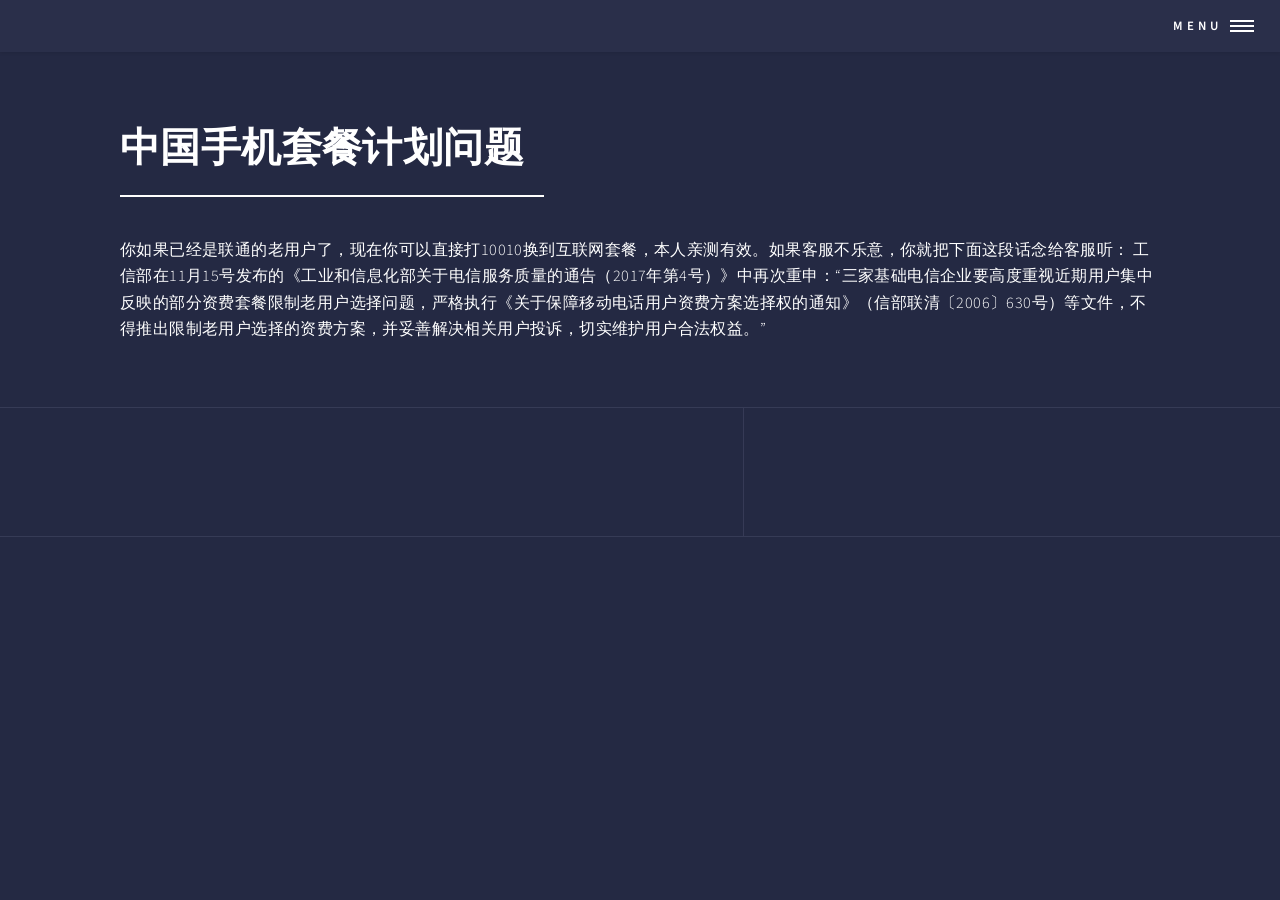
<file: mobilecarrier.html>
<!DOCTYPE HTML>
<!--
	Forty by HTML5 UP
	html5up.net | @ajlkn
	Free for personal and commercial use under the CCA 3.0 license (html5up.net/license)
-->
<html>
	<head>
		<title>中国手机套餐计划问题</title>
		<meta charset="utf-8" />
		<meta name="viewport" content="width=device-width, initial-scale=1, user-scalable=no" />
		<!--[if lte IE 8]><script src="assets/js/ie/html5shiv.js"></script><![endif]-->
		<link rel="stylesheet" href="assets/css/main.css" />
		<!--[if lte IE 9]><link rel="stylesheet" href="assets/css/ie9.css" /><![endif]-->
		<!--[if lte IE 8]><link rel="stylesheet" href="assets/css/ie8.css" /><![endif]-->
	</head>
	<body>

		<!-- Wrapper -->
			<div id="wrapper">

				<!-- Header -->
					<header id="header">
						<a href="index.html" class="logo"></a>
						<nav>
							<a href="#menu">Menu</a>
						</nav>
					</header>

				<!-- Menu -->
					<nav id="menu">
						<ul class="links">
							<li><a href="index.html">Home</a></li>
					</nav>

				<!-- Main -->
					<div id="main" class="alt">

						<!-- One -->
							<section id="one">
								<div class="inner">
									<header class="major">
										<h1>中国手机套餐计划问题</h1>
									</header>
									<span class="image main"></span>
									<p>你如果已经是联通的老用户了，现在你可以直接打10010换到互联网套餐，本人亲测有效。如果客服不乐意，你就把下面这段话念给客服听： 工信部在11月15号发布的《工业和信息化部关于电信服务质量的通告（2017年第4号）》中再次重申：“三家基础电信企业要高度重视近期用户集中反映的部分资费套餐限制老用户选择问题，严格执行《关于保障移动电话用户资费方案选择权的通知》（信部联清〔2006〕630号）等文件，不得推出限制老用户选择的资费方案，并妥善解决相关用户投诉，切实维护用户合法权益。”</p>
									
								</div>
							</section>

					</div>

				<!-- Contact -->
					<section id="contact">
						<div class="inner">			
								<section>
									<div class="contact-method">
										
									</div>
								</section>
							</section>
						</div>
					</section>

				<!-- Footer -->
					<footer id="footer">
						<div class="inner">
						</div>
					</footer>

			</div>

		<!-- Scripts -->
			<script src="assets/js/jquery.min.js"></script>
			<script src="assets/js/jquery.scrolly.min.js"></script>
			<script src="assets/js/jquery.scrollex.min.js"></script>
			<script src="assets/js/skel.min.js"></script>
			<script src="assets/js/util.js"></script>
			<!--[if lte IE 8]><script src="assets/js/ie/respond.min.js"></script><![endif]-->
			<script src="assets/js/main.js"></script>

	</body>
</html>
</file>
<file: assets/css/ie9.css>
/*
	Forty by HTML5 UP
	html5up.net | @ajlkn
	Free for personal and commercial use under the CCA 3.0 license (html5up.net/license)
*/

/* Spotlights */

	.spotlights > section:after {
		content: '';
		display: block;
		clear: both;
	}

	.spotlights > section > .image {
		float: left;
	}

	.spotlights > section > .content {
		float: left;
	}

/* Tiles */

	.tiles:after {
		content: '';
		display: block;
		clear: both;
	}

	.tiles article {
		padding: 8em 4em 6em 4em ;
		float: left;
		height: auto;
		max-height: none;
		min-height: 0;
	}

/* Header */

	#header .logo {
		position: absolute;
		top: 0;
		left: 0;
	}

	#header nav {
		position: absolute;
		top: 0;
		right: 0;
	}

/* Banner */

	#banner {
		padding: 7em 0 4em 0 ;
		background-attachment: scroll;
		height: auto;
		max-height: none;
		min-height: 0;
	}

		#banner > .inner .content {
			display: block;
		}

			#banner > .inner .content > * {
				margin-left: 0;
				margin: 0 0 2em 0;
			}

		#banner.major {
			height: auto;
			max-height: none;
			min-height: 0;
		}

/* Contact */

	#contact:after {
		content: '';
		display: block;
		clear: both;
	}

	#contact > .inner > * {
		float: left;
	}

/* Menu */

	#menu .inner {
		margin: 0 auto;
	}
</file>
<file: assets/css/ie8.css>
/*
	Forty by HTML5 UP
	html5up.net | @ajlkn
	Free for personal and commercial use under the CCA 3.0 license (html5up.net/license)
*/

/* Button */

	.button {
		border: solid 2px !important;
	}

		.button.next {
			padding-right: 1.75em;
		}

			.button.next:before, .button.next:after {
				display: none;
			}

/* Tiles */

	.tiles article {
		width: 50%;
		-ms-behavior: url("assets/js/ie/backgroundsize.min.htc");
		background-size: cover;
	}

/* Banner */

	#banner {
		-ms-behavior: url("assets/js/ie/backgroundsize.min.htc");
	}

		#banner:after {
			display: none;
		}

/* Menu */

	#menu {
		background: #242943;
	}
</file>
<file: assets/css/main.css>
@import url(font-awesome.min.css);
@import url("https://fonts.googleapis.com/css?family=Source+Sans+Pro:300,300italic,600,600italic");

/*
	Forty by HTML5 UP
	html5up.net | @ajlkn
	Free for personal and commercial use under the CCA 3.0 license (html5up.net/license)
*/

/* Reset */

	html, body, div, span, applet, object, iframe, h1, h2, h3, h4, h5, h6, p, blockquote, pre, a, abbr, acronym, address, big, cite, code, del, dfn, em, img, ins, kbd, q, s, samp, small, strike, strong, sub, sup, tt, var, b, u, i, center, dl, dt, dd, ol, ul, li, fieldset, form, label, legend, table, caption, tbody, tfoot, thead, tr, th, td, article, aside, canvas, details, embed, figure, figcaption, footer, header, hgroup, menu, nav, output, ruby, section, summary, time, mark, audio, video {
		margin: 0;
		padding: 0;
		border: 0;
		font-size: 100%;
		font: inherit;
		vertical-align: baseline;
	}

	article, aside, details, figcaption, figure, footer, header, hgroup, menu, nav, section {
		display: block;
	}

	body {
		line-height: 1;
	}

	ol, ul {
		list-style: none;
	}

	blockquote, q {
		quotes: none;
	}

	blockquote:before, blockquote:after, q:before, q:after {
		content: '';
		content: none;
	}

	table {
		border-collapse: collapse;
		border-spacing: 0;
	}

	body {
		-webkit-text-size-adjust: none;
	}

/* Box Model */

	*, *:before, *:after {
		-moz-box-sizing: border-box;
		-webkit-box-sizing: border-box;
		box-sizing: border-box;
	}

/* Grid */

	.row {
		border-bottom: solid 1px transparent;
		-moz-box-sizing: border-box;
		-webkit-box-sizing: border-box;
		box-sizing: border-box;
	}

	.row > * {
		float: left;
		-moz-box-sizing: border-box;
		-webkit-box-sizing: border-box;
		box-sizing: border-box;
	}

	.row:after, .row:before {
		content: '';
		display: block;
		clear: both;
		height: 0;
	}

	.row.uniform > * > :first-child {
		margin-top: 0;
	}

	.row.uniform > * > :last-child {
		margin-bottom: 0;
	}

	.row.\30 \25 > * {
		padding: 0 0 0 0em;
	}

	.row.\30 \25 {
		margin: 0 0 -1px 0em;
	}

	.row.uniform.\30 \25 > * {
		padding: 0em 0 0 0em;
	}

	.row.uniform.\30 \25 {
		margin: 0em 0 -1px 0em;
	}

	.row > * {
		padding: 0 0 0 2em;
	}

	.row {
		margin: 0 0 -1px -2em;
	}

	.row.uniform > * {
		padding: 2em 0 0 2em;
	}

	.row.uniform {
		margin: -2em 0 -1px -2em;
	}

	.row.\32 00\25 > * {
		padding: 0 0 0 4em;
	}

	.row.\32 00\25 {
		margin: 0 0 -1px -4em;
	}

	.row.uniform.\32 00\25 > * {
		padding: 4em 0 0 4em;
	}

	.row.uniform.\32 00\25 {
		margin: -4em 0 -1px -4em;
	}

	.row.\31 50\25 > * {
		padding: 0 0 0 3em;
	}

	.row.\31 50\25 {
		margin: 0 0 -1px -3em;
	}

	.row.uniform.\31 50\25 > * {
		padding: 3em 0 0 3em;
	}

	.row.uniform.\31 50\25 {
		margin: -3em 0 -1px -3em;
	}

	.row.\35 0\25 > * {
		padding: 0 0 0 1em;
	}

	.row.\35 0\25 {
		margin: 0 0 -1px -1em;
	}

	.row.uniform.\35 0\25 > * {
		padding: 1em 0 0 1em;
	}

	.row.uniform.\35 0\25 {
		margin: -1em 0 -1px -1em;
	}

	.row.\32 5\25 > * {
		padding: 0 0 0 0.5em;
	}

	.row.\32 5\25 {
		margin: 0 0 -1px -0.5em;
	}

	.row.uniform.\32 5\25 > * {
		padding: 0.5em 0 0 0.5em;
	}

	.row.uniform.\32 5\25 {
		margin: -0.5em 0 -1px -0.5em;
	}

	.\31 2u, .\31 2u\24 {
		width: 100%;
		clear: none;
		margin-left: 0;
	}

	.\31 1u, .\31 1u\24 {
		width: 91.6666666667%;
		clear: none;
		margin-left: 0;
	}

	.\31 0u, .\31 0u\24 {
		width: 83.3333333333%;
		clear: none;
		margin-left: 0;
	}

	.\39 u, .\39 u\24 {
		width: 75%;
		clear: none;
		margin-left: 0;
	}

	.\38 u, .\38 u\24 {
		width: 66.6666666667%;
		clear: none;
		margin-left: 0;
	}

	.\37 u, .\37 u\24 {
		width: 58.3333333333%;
		clear: none;
		margin-left: 0;
	}

	.\36 u, .\36 u\24 {
		width: 50%;
		clear: none;
		margin-left: 0;
	}

	.\35 u, .\35 u\24 {
		width: 41.6666666667%;
		clear: none;
		margin-left: 0;
	}

	.\34 u, .\34 u\24 {
		width: 33.3333333333%;
		clear: none;
		margin-left: 0;
	}

	.\33 u, .\33 u\24 {
		width: 25%;
		clear: none;
		margin-left: 0;
	}

	.\32 u, .\32 u\24 {
		width: 16.6666666667%;
		clear: none;
		margin-left: 0;
	}

	.\31 u, .\31 u\24 {
		width: 8.3333333333%;
		clear: none;
		margin-left: 0;
	}

	.\31 2u\24 + *,
	.\31 1u\24 + *,
	.\31 0u\24 + *,
	.\39 u\24 + *,
	.\38 u\24 + *,
	.\37 u\24 + *,
	.\36 u\24 + *,
	.\35 u\24 + *,
	.\34 u\24 + *,
	.\33 u\24 + *,
	.\32 u\24 + *,
	.\31 u\24 + * {
		clear: left;
	}

	.\-11u {
		margin-left: 91.66667%;
	}

	.\-10u {
		margin-left: 83.33333%;
	}

	.\-9u {
		margin-left: 75%;
	}

	.\-8u {
		margin-left: 66.66667%;
	}

	.\-7u {
		margin-left: 58.33333%;
	}

	.\-6u {
		margin-left: 50%;
	}

	.\-5u {
		margin-left: 41.66667%;
	}

	.\-4u {
		margin-left: 33.33333%;
	}

	.\-3u {
		margin-left: 25%;
	}

	.\-2u {
		margin-left: 16.66667%;
	}

	.\-1u {
		margin-left: 8.33333%;
	}

	@media screen and (max-width: 1680px) {

		.row > * {
			padding: 0 0 0 2em;
		}

		.row {
			margin: 0 0 -1px -2em;
		}

		.row.uniform > * {
			padding: 2em 0 0 2em;
		}

		.row.uniform {
			margin: -2em 0 -1px -2em;
		}

		.row.\32 00\25 > * {
			padding: 0 0 0 4em;
		}

		.row.\32 00\25 {
			margin: 0 0 -1px -4em;
		}

		.row.uniform.\32 00\25 > * {
			padding: 4em 0 0 4em;
		}

		.row.uniform.\32 00\25 {
			margin: -4em 0 -1px -4em;
		}

		.row.\31 50\25 > * {
			padding: 0 0 0 3em;
		}

		.row.\31 50\25 {
			margin: 0 0 -1px -3em;
		}

		.row.uniform.\31 50\25 > * {
			padding: 3em 0 0 3em;
		}

		.row.uniform.\31 50\25 {
			margin: -3em 0 -1px -3em;
		}

		.row.\35 0\25 > * {
			padding: 0 0 0 1em;
		}

		.row.\35 0\25 {
			margin: 0 0 -1px -1em;
		}

		.row.uniform.\35 0\25 > * {
			padding: 1em 0 0 1em;
		}

		.row.uniform.\35 0\25 {
			margin: -1em 0 -1px -1em;
		}

		.row.\32 5\25 > * {
			padding: 0 0 0 0.5em;
		}

		.row.\32 5\25 {
			margin: 0 0 -1px -0.5em;
		}

		.row.uniform.\32 5\25 > * {
			padding: 0.5em 0 0 0.5em;
		}

		.row.uniform.\32 5\25 {
			margin: -0.5em 0 -1px -0.5em;
		}

		.\31 2u\28xlarge\29, .\31 2u\24\28xlarge\29 {
			width: 100%;
			clear: none;
			margin-left: 0;
		}

		.\31 1u\28xlarge\29, .\31 1u\24\28xlarge\29 {
			width: 91.6666666667%;
			clear: none;
			margin-left: 0;
		}

		.\31 0u\28xlarge\29, .\31 0u\24\28xlarge\29 {
			width: 83.3333333333%;
			clear: none;
			margin-left: 0;
		}

		.\39 u\28xlarge\29, .\39 u\24\28xlarge\29 {
			width: 75%;
			clear: none;
			margin-left: 0;
		}

		.\38 u\28xlarge\29, .\38 u\24\28xlarge\29 {
			width: 66.6666666667%;
			clear: none;
			margin-left: 0;
		}

		.\37 u\28xlarge\29, .\37 u\24\28xlarge\29 {
			width: 58.3333333333%;
			clear: none;
			margin-left: 0;
		}

		.\36 u\28xlarge\29, .\36 u\24\28xlarge\29 {
			width: 50%;
			clear: none;
			margin-left: 0;
		}

		.\35 u\28xlarge\29, .\35 u\24\28xlarge\29 {
			width: 41.6666666667%;
			clear: none;
			margin-left: 0;
		}

		.\34 u\28xlarge\29, .\34 u\24\28xlarge\29 {
			width: 33.3333333333%;
			clear: none;
			margin-left: 0;
		}

		.\33 u\28xlarge\29, .\33 u\24\28xlarge\29 {
			width: 25%;
			clear: none;
			margin-left: 0;
		}

		.\32 u\28xlarge\29, .\32 u\24\28xlarge\29 {
			width: 16.6666666667%;
			clear: none;
			margin-left: 0;
		}

		.\31 u\28xlarge\29, .\31 u\24\28xlarge\29 {
			width: 8.3333333333%;
			clear: none;
			margin-left: 0;
		}

		.\31 2u\24\28xlarge\29 + *,
		.\31 1u\24\28xlarge\29 + *,
		.\31 0u\24\28xlarge\29 + *,
		.\39 u\24\28xlarge\29 + *,
		.\38 u\24\28xlarge\29 + *,
		.\37 u\24\28xlarge\29 + *,
		.\36 u\24\28xlarge\29 + *,
		.\35 u\24\28xlarge\29 + *,
		.\34 u\24\28xlarge\29 + *,
		.\33 u\24\28xlarge\29 + *,
		.\32 u\24\28xlarge\29 + *,
		.\31 u\24\28xlarge\29 + * {
			clear: left;
		}

		.\-11u\28xlarge\29 {
			margin-left: 91.66667%;
		}

		.\-10u\28xlarge\29 {
			margin-left: 83.33333%;
		}

		.\-9u\28xlarge\29 {
			margin-left: 75%;
		}

		.\-8u\28xlarge\29 {
			margin-left: 66.66667%;
		}

		.\-7u\28xlarge\29 {
			margin-left: 58.33333%;
		}

		.\-6u\28xlarge\29 {
			margin-left: 50%;
		}

		.\-5u\28xlarge\29 {
			margin-left: 41.66667%;
		}

		.\-4u\28xlarge\29 {
			margin-left: 33.33333%;
		}

		.\-3u\28xlarge\29 {
			margin-left: 25%;
		}

		.\-2u\28xlarge\29 {
			margin-left: 16.66667%;
		}

		.\-1u\28xlarge\29 {
			margin-left: 8.33333%;
		}

	}

	@media screen and (max-width: 1280px) {

		.row > * {
			padding: 0 0 0 1.5em;
		}

		.row {
			margin: 0 0 -1px -1.5em;
		}

		.row.uniform > * {
			padding: 1.5em 0 0 1.5em;
		}

		.row.uniform {
			margin: -1.5em 0 -1px -1.5em;
		}

		.row.\32 00\25 > * {
			padding: 0 0 0 3em;
		}

		.row.\32 00\25 {
			margin: 0 0 -1px -3em;
		}

		.row.uniform.\32 00\25 > * {
			padding: 3em 0 0 3em;
		}

		.row.uniform.\32 00\25 {
			margin: -3em 0 -1px -3em;
		}

		.row.\31 50\25 > * {
			padding: 0 0 0 2.25em;
		}

		.row.\31 50\25 {
			margin: 0 0 -1px -2.25em;
		}

		.row.uniform.\31 50\25 > * {
			padding: 2.25em 0 0 2.25em;
		}

		.row.uniform.\31 50\25 {
			margin: -2.25em 0 -1px -2.25em;
		}

		.row.\35 0\25 > * {
			padding: 0 0 0 0.75em;
		}

		.row.\35 0\25 {
			margin: 0 0 -1px -0.75em;
		}

		.row.uniform.\35 0\25 > * {
			padding: 0.75em 0 0 0.75em;
		}

		.row.uniform.\35 0\25 {
			margin: -0.75em 0 -1px -0.75em;
		}

		.row.\32 5\25 > * {
			padding: 0 0 0 0.375em;
		}

		.row.\32 5\25 {
			margin: 0 0 -1px -0.375em;
		}

		.row.uniform.\32 5\25 > * {
			padding: 0.375em 0 0 0.375em;
		}

		.row.uniform.\32 5\25 {
			margin: -0.375em 0 -1px -0.375em;
		}

		.\31 2u\28large\29, .\31 2u\24\28large\29 {
			width: 100%;
			clear: none;
			margin-left: 0;
		}

		.\31 1u\28large\29, .\31 1u\24\28large\29 {
			width: 91.6666666667%;
			clear: none;
			margin-left: 0;
		}

		.\31 0u\28large\29, .\31 0u\24\28large\29 {
			width: 83.3333333333%;
			clear: none;
			margin-left: 0;
		}

		.\39 u\28large\29, .\39 u\24\28large\29 {
			width: 75%;
			clear: none;
			margin-left: 0;
		}

		.\38 u\28large\29, .\38 u\24\28large\29 {
			width: 66.6666666667%;
			clear: none;
			margin-left: 0;
		}

		.\37 u\28large\29, .\37 u\24\28large\29 {
			width: 58.3333333333%;
			clear: none;
			margin-left: 0;
		}

		.\36 u\28large\29, .\36 u\24\28large\29 {
			width: 50%;
			clear: none;
			margin-left: 0;
		}

		.\35 u\28large\29, .\35 u\24\28large\29 {
			width: 41.6666666667%;
			clear: none;
			margin-left: 0;
		}

		.\34 u\28large\29, .\34 u\24\28large\29 {
			width: 33.3333333333%;
			clear: none;
			margin-left: 0;
		}

		.\33 u\28large\29, .\33 u\24\28large\29 {
			width: 25%;
			clear: none;
			margin-left: 0;
		}

		.\32 u\28large\29, .\32 u\24\28large\29 {
			width: 16.6666666667%;
			clear: none;
			margin-left: 0;
		}

		.\31 u\28large\29, .\31 u\24\28large\29 {
			width: 8.3333333333%;
			clear: none;
			margin-left: 0;
		}

		.\31 2u\24\28large\29 + *,
		.\31 1u\24\28large\29 + *,
		.\31 0u\24\28large\29 + *,
		.\39 u\24\28large\29 + *,
		.\38 u\24\28large\29 + *,
		.\37 u\24\28large\29 + *,
		.\36 u\24\28large\29 + *,
		.\35 u\24\28large\29 + *,
		.\34 u\24\28large\29 + *,
		.\33 u\24\28large\29 + *,
		.\32 u\24\28large\29 + *,
		.\31 u\24\28large\29 + * {
			clear: left;
		}

		.\-11u\28large\29 {
			margin-left: 91.66667%;
		}

		.\-10u\28large\29 {
			margin-left: 83.33333%;
		}

		.\-9u\28large\29 {
			margin-left: 75%;
		}

		.\-8u\28large\29 {
			margin-left: 66.66667%;
		}

		.\-7u\28large\29 {
			margin-left: 58.33333%;
		}

		.\-6u\28large\29 {
			margin-left: 50%;
		}

		.\-5u\28large\29 {
			margin-left: 41.66667%;
		}

		.\-4u\28large\29 {
			margin-left: 33.33333%;
		}

		.\-3u\28large\29 {
			margin-left: 25%;
		}

		.\-2u\28large\29 {
			margin-left: 16.66667%;
		}

		.\-1u\28large\29 {
			margin-left: 8.33333%;
		}

	}

	@media screen and (max-width: 980px) {

		.row > * {
			padding: 0 0 0 1.5em;
		}

		.row {
			margin: 0 0 -1px -1.5em;
		}

		.row.uniform > * {
			padding: 1.5em 0 0 1.5em;
		}

		.row.uniform {
			margin: -1.5em 0 -1px -1.5em;
		}

		.row.\32 00\25 > * {
			padding: 0 0 0 3em;
		}

		.row.\32 00\25 {
			margin: 0 0 -1px -3em;
		}

		.row.uniform.\32 00\25 > * {
			padding: 3em 0 0 3em;
		}

		.row.uniform.\32 00\25 {
			margin: -3em 0 -1px -3em;
		}

		.row.\31 50\25 > * {
			padding: 0 0 0 2.25em;
		}

		.row.\31 50\25 {
			margin: 0 0 -1px -2.25em;
		}

		.row.uniform.\31 50\25 > * {
			padding: 2.25em 0 0 2.25em;
		}

		.row.uniform.\31 50\25 {
			margin: -2.25em 0 -1px -2.25em;
		}

		.row.\35 0\25 > * {
			padding: 0 0 0 0.75em;
		}

		.row.\35 0\25 {
			margin: 0 0 -1px -0.75em;
		}

		.row.uniform.\35 0\25 > * {
			padding: 0.75em 0 0 0.75em;
		}

		.row.uniform.\35 0\25 {
			margin: -0.75em 0 -1px -0.75em;
		}

		.row.\32 5\25 > * {
			padding: 0 0 0 0.375em;
		}

		.row.\32 5\25 {
			margin: 0 0 -1px -0.375em;
		}

		.row.uniform.\32 5\25 > * {
			padding: 0.375em 0 0 0.375em;
		}

		.row.uniform.\32 5\25 {
			margin: -0.375em 0 -1px -0.375em;
		}

		.\31 2u\28medium\29, .\31 2u\24\28medium\29 {
			width: 100%;
			clear: none;
			margin-left: 0;
		}

		.\31 1u\28medium\29, .\31 1u\24\28medium\29 {
			width: 91.6666666667%;
			clear: none;
			margin-left: 0;
		}

		.\31 0u\28medium\29, .\31 0u\24\28medium\29 {
			width: 83.3333333333%;
			clear: none;
			margin-left: 0;
		}

		.\39 u\28medium\29, .\39 u\24\28medium\29 {
			width: 75%;
			clear: none;
			margin-left: 0;
		}

		.\38 u\28medium\29, .\38 u\24\28medium\29 {
			width: 66.6666666667%;
			clear: none;
			margin-left: 0;
		}

		.\37 u\28medium\29, .\37 u\24\28medium\29 {
			width: 58.3333333333%;
			clear: none;
			margin-left: 0;
		}

		.\36 u\28medium\29, .\36 u\24\28medium\29 {
			width: 50%;
			clear: none;
			margin-left: 0;
		}

		.\35 u\28medium\29, .\35 u\24\28medium\29 {
			width: 41.6666666667%;
			clear: none;
			margin-left: 0;
		}

		.\34 u\28medium\29, .\34 u\24\28medium\29 {
			width: 33.3333333333%;
			clear: none;
			margin-left: 0;
		}

		.\33 u\28medium\29, .\33 u\24\28medium\29 {
			width: 25%;
			clear: none;
			margin-left: 0;
		}

		.\32 u\28medium\29, .\32 u\24\28medium\29 {
			width: 16.6666666667%;
			clear: none;
			margin-left: 0;
		}

		.\31 u\28medium\29, .\31 u\24\28medium\29 {
			width: 8.3333333333%;
			clear: none;
			margin-left: 0;
		}

		.\31 2u\24\28medium\29 + *,
		.\31 1u\24\28medium\29 + *,
		.\31 0u\24\28medium\29 + *,
		.\39 u\24\28medium\29 + *,
		.\38 u\24\28medium\29 + *,
		.\37 u\24\28medium\29 + *,
		.\36 u\24\28medium\29 + *,
		.\35 u\24\28medium\29 + *,
		.\34 u\24\28medium\29 + *,
		.\33 u\24\28medium\29 + *,
		.\32 u\24\28medium\29 + *,
		.\31 u\24\28medium\29 + * {
			clear: left;
		}

		.\-11u\28medium\29 {
			margin-left: 91.66667%;
		}

		.\-10u\28medium\29 {
			margin-left: 83.33333%;
		}

		.\-9u\28medium\29 {
			margin-left: 75%;
		}

		.\-8u\28medium\29 {
			margin-left: 66.66667%;
		}

		.\-7u\28medium\29 {
			margin-left: 58.33333%;
		}

		.\-6u\28medium\29 {
			margin-left: 50%;
		}

		.\-5u\28medium\29 {
			margin-left: 41.66667%;
		}

		.\-4u\28medium\29 {
			margin-left: 33.33333%;
		}

		.\-3u\28medium\29 {
			margin-left: 25%;
		}

		.\-2u\28medium\29 {
			margin-left: 16.66667%;
		}

		.\-1u\28medium\29 {
			margin-left: 8.33333%;
		}

	}

	@media screen and (max-width: 736px) {

		.row > * {
			padding: 0 0 0 1.25em;
		}

		.row {
			margin: 0 0 -1px -1.25em;
		}

		.row.uniform > * {
			padding: 1.25em 0 0 1.25em;
		}

		.row.uniform {
			margin: -1.25em 0 -1px -1.25em;
		}

		.row.\32 00\25 > * {
			padding: 0 0 0 2.5em;
		}

		.row.\32 00\25 {
			margin: 0 0 -1px -2.5em;
		}

		.row.uniform.\32 00\25 > * {
			padding: 2.5em 0 0 2.5em;
		}

		.row.uniform.\32 00\25 {
			margin: -2.5em 0 -1px -2.5em;
		}

		.row.\31 50\25 > * {
			padding: 0 0 0 1.875em;
		}

		.row.\31 50\25 {
			margin: 0 0 -1px -1.875em;
		}

		.row.uniform.\31 50\25 > * {
			padding: 1.875em 0 0 1.875em;
		}

		.row.uniform.\31 50\25 {
			margin: -1.875em 0 -1px -1.875em;
		}

		.row.\35 0\25 > * {
			padding: 0 0 0 0.625em;
		}

		.row.\35 0\25 {
			margin: 0 0 -1px -0.625em;
		}

		.row.uniform.\35 0\25 > * {
			padding: 0.625em 0 0 0.625em;
		}

		.row.uniform.\35 0\25 {
			margin: -0.625em 0 -1px -0.625em;
		}

		.row.\32 5\25 > * {
			padding: 0 0 0 0.3125em;
		}

		.row.\32 5\25 {
			margin: 0 0 -1px -0.3125em;
		}

		.row.uniform.\32 5\25 > * {
			padding: 0.3125em 0 0 0.3125em;
		}

		.row.uniform.\32 5\25 {
			margin: -0.3125em 0 -1px -0.3125em;
		}

		.\31 2u\28small\29, .\31 2u\24\28small\29 {
			width: 100%;
			clear: none;
			margin-left: 0;
		}

		.\31 1u\28small\29, .\31 1u\24\28small\29 {
			width: 91.6666666667%;
			clear: none;
			margin-left: 0;
		}

		.\31 0u\28small\29, .\31 0u\24\28small\29 {
			width: 83.3333333333%;
			clear: none;
			margin-left: 0;
		}

		.\39 u\28small\29, .\39 u\24\28small\29 {
			width: 75%;
			clear: none;
			margin-left: 0;
		}

		.\38 u\28small\29, .\38 u\24\28small\29 {
			width: 66.6666666667%;
			clear: none;
			margin-left: 0;
		}

		.\37 u\28small\29, .\37 u\24\28small\29 {
			width: 58.3333333333%;
			clear: none;
			margin-left: 0;
		}

		.\36 u\28small\29, .\36 u\24\28small\29 {
			width: 50%;
			clear: none;
			margin-left: 0;
		}

		.\35 u\28small\29, .\35 u\24\28small\29 {
			width: 41.6666666667%;
			clear: none;
			margin-left: 0;
		}

		.\34 u\28small\29, .\34 u\24\28small\29 {
			width: 33.3333333333%;
			clear: none;
			margin-left: 0;
		}

		.\33 u\28small\29, .\33 u\24\28small\29 {
			width: 25%;
			clear: none;
			margin-left: 0;
		}

		.\32 u\28small\29, .\32 u\24\28small\29 {
			width: 16.6666666667%;
			clear: none;
			margin-left: 0;
		}

		.\31 u\28small\29, .\31 u\24\28small\29 {
			width: 8.3333333333%;
			clear: none;
			margin-left: 0;
		}

		.\31 2u\24\28small\29 + *,
		.\31 1u\24\28small\29 + *,
		.\31 0u\24\28small\29 + *,
		.\39 u\24\28small\29 + *,
		.\38 u\24\28small\29 + *,
		.\37 u\24\28small\29 + *,
		.\36 u\24\28small\29 + *,
		.\35 u\24\28small\29 + *,
		.\34 u\24\28small\29 + *,
		.\33 u\24\28small\29 + *,
		.\32 u\24\28small\29 + *,
		.\31 u\24\28small\29 + * {
			clear: left;
		}

		.\-11u\28small\29 {
			margin-left: 91.66667%;
		}

		.\-10u\28small\29 {
			margin-left: 83.33333%;
		}

		.\-9u\28small\29 {
			margin-left: 75%;
		}

		.\-8u\28small\29 {
			margin-left: 66.66667%;
		}

		.\-7u\28small\29 {
			margin-left: 58.33333%;
		}

		.\-6u\28small\29 {
			margin-left: 50%;
		}

		.\-5u\28small\29 {
			margin-left: 41.66667%;
		}

		.\-4u\28small\29 {
			margin-left: 33.33333%;
		}

		.\-3u\28small\29 {
			margin-left: 25%;
		}

		.\-2u\28small\29 {
			margin-left: 16.66667%;
		}

		.\-1u\28small\29 {
			margin-left: 8.33333%;
		}

	}

	@media screen and (max-width: 480px) {

		.row > * {
			padding: 0 0 0 1.25em;
		}

		.row {
			margin: 0 0 -1px -1.25em;
		}

		.row.uniform > * {
			padding: 1.25em 0 0 1.25em;
		}

		.row.uniform {
			margin: -1.25em 0 -1px -1.25em;
		}

		.row.\32 00\25 > * {
			padding: 0 0 0 2.5em;
		}

		.row.\32 00\25 {
			margin: 0 0 -1px -2.5em;
		}

		.row.uniform.\32 00\25 > * {
			padding: 2.5em 0 0 2.5em;
		}

		.row.uniform.\32 00\25 {
			margin: -2.5em 0 -1px -2.5em;
		}

		.row.\31 50\25 > * {
			padding: 0 0 0 1.875em;
		}

		.row.\31 50\25 {
			margin: 0 0 -1px -1.875em;
		}

		.row.uniform.\31 50\25 > * {
			padding: 1.875em 0 0 1.875em;
		}

		.row.uniform.\31 50\25 {
			margin: -1.875em 0 -1px -1.875em;
		}

		.row.\35 0\25 > * {
			padding: 0 0 0 0.625em;
		}

		.row.\35 0\25 {
			margin: 0 0 -1px -0.625em;
		}

		.row.uniform.\35 0\25 > * {
			padding: 0.625em 0 0 0.625em;
		}

		.row.uniform.\35 0\25 {
			margin: -0.625em 0 -1px -0.625em;
		}

		.row.\32 5\25 > * {
			padding: 0 0 0 0.3125em;
		}

		.row.\32 5\25 {
			margin: 0 0 -1px -0.3125em;
		}

		.row.uniform.\32 5\25 > * {
			padding: 0.3125em 0 0 0.3125em;
		}

		.row.uniform.\32 5\25 {
			margin: -0.3125em 0 -1px -0.3125em;
		}

		.\31 2u\28xsmall\29, .\31 2u\24\28xsmall\29 {
			width: 100%;
			clear: none;
			margin-left: 0;
		}

		.\31 1u\28xsmall\29, .\31 1u\24\28xsmall\29 {
			width: 91.6666666667%;
			clear: none;
			margin-left: 0;
		}

		.\31 0u\28xsmall\29, .\31 0u\24\28xsmall\29 {
			width: 83.3333333333%;
			clear: none;
			margin-left: 0;
		}

		.\39 u\28xsmall\29, .\39 u\24\28xsmall\29 {
			width: 75%;
			clear: none;
			margin-left: 0;
		}

		.\38 u\28xsmall\29, .\38 u\24\28xsmall\29 {
			width: 66.6666666667%;
			clear: none;
			margin-left: 0;
		}

		.\37 u\28xsmall\29, .\37 u\24\28xsmall\29 {
			width: 58.3333333333%;
			clear: none;
			margin-left: 0;
		}

		.\36 u\28xsmall\29, .\36 u\24\28xsmall\29 {
			width: 50%;
			clear: none;
			margin-left: 0;
		}

		.\35 u\28xsmall\29, .\35 u\24\28xsmall\29 {
			width: 41.6666666667%;
			clear: none;
			margin-left: 0;
		}

		.\34 u\28xsmall\29, .\34 u\24\28xsmall\29 {
			width: 33.3333333333%;
			clear: none;
			margin-left: 0;
		}

		.\33 u\28xsmall\29, .\33 u\24\28xsmall\29 {
			width: 25%;
			clear: none;
			margin-left: 0;
		}

		.\32 u\28xsmall\29, .\32 u\24\28xsmall\29 {
			width: 16.6666666667%;
			clear: none;
			margin-left: 0;
		}

		.\31 u\28xsmall\29, .\31 u\24\28xsmall\29 {
			width: 8.3333333333%;
			clear: none;
			margin-left: 0;
		}

		.\31 2u\24\28xsmall\29 + *,
		.\31 1u\24\28xsmall\29 + *,
		.\31 0u\24\28xsmall\29 + *,
		.\39 u\24\28xsmall\29 + *,
		.\38 u\24\28xsmall\29 + *,
		.\37 u\24\28xsmall\29 + *,
		.\36 u\24\28xsmall\29 + *,
		.\35 u\24\28xsmall\29 + *,
		.\34 u\24\28xsmall\29 + *,
		.\33 u\24\28xsmall\29 + *,
		.\32 u\24\28xsmall\29 + *,
		.\31 u\24\28xsmall\29 + * {
			clear: left;
		}

		.\-11u\28xsmall\29 {
			margin-left: 91.66667%;
		}

		.\-10u\28xsmall\29 {
			margin-left: 83.33333%;
		}

		.\-9u\28xsmall\29 {
			margin-left: 75%;
		}

		.\-8u\28xsmall\29 {
			margin-left: 66.66667%;
		}

		.\-7u\28xsmall\29 {
			margin-left: 58.33333%;
		}

		.\-6u\28xsmall\29 {
			margin-left: 50%;
		}

		.\-5u\28xsmall\29 {
			margin-left: 41.66667%;
		}

		.\-4u\28xsmall\29 {
			margin-left: 33.33333%;
		}

		.\-3u\28xsmall\29 {
			margin-left: 25%;
		}

		.\-2u\28xsmall\29 {
			margin-left: 16.66667%;
		}

		.\-1u\28xsmall\29 {
			margin-left: 8.33333%;
		}

	}

	@media screen and (max-width: 360px) {

		.row > * {
			padding: 0 0 0 1.25em;
		}

		.row {
			margin: 0 0 -1px -1.25em;
		}

		.row.uniform > * {
			padding: 1.25em 0 0 1.25em;
		}

		.row.uniform {
			margin: -1.25em 0 -1px -1.25em;
		}

		.row.\32 00\25 > * {
			padding: 0 0 0 2.5em;
		}

		.row.\32 00\25 {
			margin: 0 0 -1px -2.5em;
		}

		.row.uniform.\32 00\25 > * {
			padding: 2.5em 0 0 2.5em;
		}

		.row.uniform.\32 00\25 {
			margin: -2.5em 0 -1px -2.5em;
		}

		.row.\31 50\25 > * {
			padding: 0 0 0 1.875em;
		}

		.row.\31 50\25 {
			margin: 0 0 -1px -1.875em;
		}

		.row.uniform.\31 50\25 > * {
			padding: 1.875em 0 0 1.875em;
		}

		.row.uniform.\31 50\25 {
			margin: -1.875em 0 -1px -1.875em;
		}

		.row.\35 0\25 > * {
			padding: 0 0 0 0.625em;
		}

		.row.\35 0\25 {
			margin: 0 0 -1px -0.625em;
		}

		.row.uniform.\35 0\25 > * {
			padding: 0.625em 0 0 0.625em;
		}

		.row.uniform.\35 0\25 {
			margin: -0.625em 0 -1px -0.625em;
		}

		.row.\32 5\25 > * {
			padding: 0 0 0 0.3125em;
		}

		.row.\32 5\25 {
			margin: 0 0 -1px -0.3125em;
		}

		.row.uniform.\32 5\25 > * {
			padding: 0.3125em 0 0 0.3125em;
		}

		.row.uniform.\32 5\25 {
			margin: -0.3125em 0 -1px -0.3125em;
		}

		.\31 2u\28xxsmall\29, .\31 2u\24\28xxsmall\29 {
			width: 100%;
			clear: none;
			margin-left: 0;
		}

		.\31 1u\28xxsmall\29, .\31 1u\24\28xxsmall\29 {
			width: 91.6666666667%;
			clear: none;
			margin-left: 0;
		}

		.\31 0u\28xxsmall\29, .\31 0u\24\28xxsmall\29 {
			width: 83.3333333333%;
			clear: none;
			margin-left: 0;
		}

		.\39 u\28xxsmall\29, .\39 u\24\28xxsmall\29 {
			width: 75%;
			clear: none;
			margin-left: 0;
		}

		.\38 u\28xxsmall\29, .\38 u\24\28xxsmall\29 {
			width: 66.6666666667%;
			clear: none;
			margin-left: 0;
		}

		.\37 u\28xxsmall\29, .\37 u\24\28xxsmall\29 {
			width: 58.3333333333%;
			clear: none;
			margin-left: 0;
		}

		.\36 u\28xxsmall\29, .\36 u\24\28xxsmall\29 {
			width: 50%;
			clear: none;
			margin-left: 0;
		}

		.\35 u\28xxsmall\29, .\35 u\24\28xxsmall\29 {
			width: 41.6666666667%;
			clear: none;
			margin-left: 0;
		}

		.\34 u\28xxsmall\29, .\34 u\24\28xxsmall\29 {
			width: 33.3333333333%;
			clear: none;
			margin-left: 0;
		}

		.\33 u\28xxsmall\29, .\33 u\24\28xxsmall\29 {
			width: 25%;
			clear: none;
			margin-left: 0;
		}

		.\32 u\28xxsmall\29, .\32 u\24\28xxsmall\29 {
			width: 16.6666666667%;
			clear: none;
			margin-left: 0;
		}

		.\31 u\28xxsmall\29, .\31 u\24\28xxsmall\29 {
			width: 8.3333333333%;
			clear: none;
			margin-left: 0;
		}

		.\31 2u\24\28xxsmall\29 + *,
		.\31 1u\24\28xxsmall\29 + *,
		.\31 0u\24\28xxsmall\29 + *,
		.\39 u\24\28xxsmall\29 + *,
		.\38 u\24\28xxsmall\29 + *,
		.\37 u\24\28xxsmall\29 + *,
		.\36 u\24\28xxsmall\29 + *,
		.\35 u\24\28xxsmall\29 + *,
		.\34 u\24\28xxsmall\29 + *,
		.\33 u\24\28xxsmall\29 + *,
		.\32 u\24\28xxsmall\29 + *,
		.\31 u\24\28xxsmall\29 + * {
			clear: left;
		}

		.\-11u\28xxsmall\29 {
			margin-left: 91.66667%;
		}

		.\-10u\28xxsmall\29 {
			margin-left: 83.33333%;
		}

		.\-9u\28xxsmall\29 {
			margin-left: 75%;
		}

		.\-8u\28xxsmall\29 {
			margin-left: 66.66667%;
		}

		.\-7u\28xxsmall\29 {
			margin-left: 58.33333%;
		}

		.\-6u\28xxsmall\29 {
			margin-left: 50%;
		}

		.\-5u\28xxsmall\29 {
			margin-left: 41.66667%;
		}

		.\-4u\28xxsmall\29 {
			margin-left: 33.33333%;
		}

		.\-3u\28xxsmall\29 {
			margin-left: 25%;
		}

		.\-2u\28xxsmall\29 {
			margin-left: 16.66667%;
		}

		.\-1u\28xxsmall\29 {
			margin-left: 8.33333%;
		}

	}

/* Basic */

	@-ms-viewport {
		width: device-width;
	}

	body {
		-ms-overflow-style: scrollbar;
	}

	@media screen and (max-width: 480px) {

		html, body {
			min-width: 320px;
		}

	}

	body {
		background: #242943;
	}

		body.is-loading *, body.is-loading *:before, body.is-loading *:after {
			-moz-animation: none !important;
			-webkit-animation: none !important;
			-ms-animation: none !important;
			animation: none !important;
			-moz-transition: none !important;
			-webkit-transition: none !important;
			-ms-transition: none !important;
			transition: none !important;
		}

/* Type */

	body, input, select, textarea {
		color: #ffffff;
		font-family: "Source Sans Pro", Helvetica, sans-serif;
		font-size: 17pt;
		font-weight: 300;
		letter-spacing: 0.025em;
		line-height: 1.65;
	}

		@media screen and (max-width: 1680px) {

			body, input, select, textarea {
				font-size: 14pt;
			}

		}

		@media screen and (max-width: 1280px) {

			body, input, select, textarea {
				font-size: 12pt;
			}

		}

		@media screen and (max-width: 360px) {

			body, input, select, textarea {
				font-size: 11pt;
			}

		}

	a {
		-moz-transition: color 0.2s ease-in-out, border-bottom-color 0.2s ease-in-out;
		-webkit-transition: color 0.2s ease-in-out, border-bottom-color 0.2s ease-in-out;
		-ms-transition: color 0.2s ease-in-out, border-bottom-color 0.2s ease-in-out;
		transition: color 0.2s ease-in-out, border-bottom-color 0.2s ease-in-out;
		border-bottom: dotted 1px;
		color: inherit;
		text-decoration: none;
	}

		a:hover {
			border-bottom-color: transparent;
			color: #9bf1ff !important;
		}

		a:active {
			color: #53e3fb !important;
		}

	strong, b {
		color: #ffffff;
		font-weight: 600;
	}

	em, i {
		font-style: italic;
	}

	p {
		margin: 0 0 2em 0;
	}

	h1, h2, h3, h4, h5, h6 {
		color: #ffffff;
		font-weight: 600;
		line-height: 1.65;
		margin: 0 0 1em 0;
	}

		h1 a, h2 a, h3 a, h4 a, h5 a, h6 a {
			color: inherit;
			border-bottom: 0;
		}

	h1 {
		font-size: 2.5em;
	}

	h2 {
		font-size: 1.75em;
	}

	h3 {
		font-size: 1.35em;
	}

	h4 {
		font-size: 1.1em;
	}

	h5 {
		font-size: 0.9em;
	}

	h6 {
		font-size: 0.7em;
	}

	@media screen and (max-width: 736px) {

		h1 {
			font-size: 2em;
		}

		h2 {
			font-size: 1.5em;
		}

		h3 {
			font-size: 1.25em;
		}

	}

	sub {
		font-size: 0.8em;
		position: relative;
		top: 0.5em;
	}

	sup {
		font-size: 0.8em;
		position: relative;
		top: -0.5em;
	}

	blockquote {
		border-left: solid 4px rgba(212, 212, 255, 0.1);
		font-style: italic;
		margin: 0 0 2em 0;
		padding: 0.5em 0 0.5em 2em;
	}

	code {
		background: rgba(212, 212, 255, 0.035);
		font-family: "Courier New", monospace;
		font-size: 0.9em;
		margin: 0 0.25em;
		padding: 0.25em 0.65em;
	}

	pre {
		-webkit-overflow-scrolling: touch;
		font-family: "Courier New", monospace;
		font-size: 0.9em;
		margin: 0 0 2em 0;
	}

		pre code {
			display: block;
			line-height: 1.75;
			padding: 1em 1.5em;
			overflow-x: auto;
		}

	hr {
		border: 0;
		border-bottom: solid 1px rgba(212, 212, 255, 0.1);
		margin: 2em 0;
	}

		hr.major {
			margin: 3em 0;
		}

	.align-left {
		text-align: left;
	}

	.align-center {
		text-align: center;
	}

	.align-right {
		text-align: right;
	}

/* Section/Article */

	section.special, article.special {
		text-align: center;
	}

	header.major {
		width: -moz-max-content;
		width: -webkit-max-content;
		width: -ms-max-content;
		width: max-content;
		margin-bottom: 2em;
	}

		header.major > :first-child {
			margin-bottom: 0;
			width: calc(100% + 0.5em);
		}

			header.major > :first-child:after {
				content: '';
				background-color: #ffffff;
				display: block;
				height: 2px;
				margin: 0.325em 0 0.5em 0;
				width: 100%;
			}

		header.major > p {
			font-size: 0.7em;
			font-weight: 600;
			letter-spacing: 0.25em;
			margin-bottom: 0;
			text-transform: uppercase;
		}

		body.is-ie header.major > :first-child:after {
			max-width: 9em;
		}

		body.is-ie header.major > h1:after {
			max-width: 100% !important;
		}

	@media screen and (max-width: 736px) {

		header.major > p br {
			display: none;
		}

	}

/* Form */

	form {
		margin: 0 0 2em 0;
	}

		form .field {
			margin: 0 0 2em 0;
		}

			form .field.half {
				width: 50%;
				float: left;
				padding: 0 0 0 1em;
			}

				form .field.half.first {
					padding: 0 1em 0 0;
				}

		form > .actions {
			margin: 2.5em 0 0 0 !important;
		}

		@media screen and (max-width: 736px) {

			form .field {
				margin: 0 0 1.5em 0;
			}

				form .field.half {
					padding: 0 0 0 0.75em;
				}

					form .field.half.first {
						padding: 0 0.75em 0 0;
					}

			form > .actions {
				margin: 2em 0 0 0 !important;
			}

		}

		@media screen and (max-width: 480px) {

			form .field.half {
				width: 100%;
				float: none;
				padding: 0;
			}

				form .field.half.first {
					padding: 0;
				}

		}

	label {
		color: #ffffff;
		display: block;
		font-size: 0.8em;
		font-weight: 600;
		letter-spacing: 0.25em;
		margin: 0 0 1em 0;
		text-transform: uppercase;
	}

	input[type="text"],
	input[type="password"],
	input[type="email"],
	input[type="tel"],
	input[type="search"],
	input[type="url"],
	select,
	textarea {
		-moz-appearance: none;
		-webkit-appearance: none;
		-ms-appearance: none;
		appearance: none;
		background: rgba(212, 212, 255, 0.035);
		border: none;
		border-radius: 0;
		color: inherit;
		display: block;
		outline: 0;
		padding: 0 1em;
		text-decoration: none;
		width: 100%;
	}

		input[type="text"]:invalid,
		input[type="password"]:invalid,
		input[type="email"]:invalid,
		input[type="tel"]:invalid,
		input[type="search"]:invalid,
		input[type="url"]:invalid,
		select:invalid,
		textarea:invalid {
			box-shadow: none;
		}

		input[type="text"]:focus,
		input[type="password"]:focus,
		input[type="email"]:focus,
		input[type="tel"]:focus,
		input[type="search"]:focus,
		input[type="url"]:focus,
		select:focus,
		textarea:focus {
			border-color: #9bf1ff;
			box-shadow: 0 0 0 2px #9bf1ff;
		}

	.select-wrapper {
		text-decoration: none;
		display: block;
		position: relative;
	}

		.select-wrapper:before {
			-moz-osx-font-smoothing: grayscale;
			-webkit-font-smoothing: antialiased;
			font-family: FontAwesome;
			font-style: normal;
			font-weight: normal;
			text-transform: none !important;
		}

		.select-wrapper:before {
			color: rgba(212, 212, 255, 0.1);
			content: '\f078';
			display: block;
			height: 2.75em;
			line-height: 2.75em;
			pointer-events: none;
			position: absolute;
			right: 0;
			text-align: center;
			top: 0;
			width: 2.75em;
		}

		.select-wrapper select::-ms-expand {
			display: none;
		}

	input[type="text"],
	input[type="password"],
	input[type="email"],
	input[type="tel"],
	input[type="search"],
	input[type="url"],
	select {
		height: 2.75em;
	}

	textarea {
		padding: 0.75em 1em;
	}

	input[type="checkbox"],
	input[type="radio"] {
		-moz-appearance: none;
		-webkit-appearance: none;
		-ms-appearance: none;
		appearance: none;
		display: block;
		float: left;
		margin-right: -2em;
		opacity: 0;
		width: 1em;
		z-index: -1;
	}

		input[type="checkbox"] + label,
		input[type="radio"] + label {
			text-decoration: none;
			color: #ffffff;
			cursor: pointer;
			display: inline-block;
			font-weight: 300;
			padding-left: 2.65em;
			padding-right: 0.75em;
			position: relative;
		}

			input[type="checkbox"] + label:before,
			input[type="radio"] + label:before {
				-moz-osx-font-smoothing: grayscale;
				-webkit-font-smoothing: antialiased;
				font-family: FontAwesome;
				font-style: normal;
				font-weight: normal;
				text-transform: none !important;
			}

			input[type="checkbox"] + label:before,
			input[type="radio"] + label:before {
				background: rgba(212, 212, 255, 0.035);
				content: '';
				display: inline-block;
				height: 1.65em;
				left: 0;
				letter-spacing: 0;
				line-height: 1.58125em;
				position: absolute;
				text-align: center;
				top: 0;
				width: 1.65em;
			}

		input[type="checkbox"]:checked + label:before,
		input[type="radio"]:checked + label:before {
			background: #ffffff;
			border-color: #9bf1ff;
			content: '\f00c';
			color: #242943;
		}

		input[type="checkbox"]:focus + label:before,
		input[type="radio"]:focus + label:before {
			box-shadow: 0 0 0 2px #9bf1ff;
		}

	input[type="radio"] + label:before {
		border-radius: 100%;
	}

	::-webkit-input-placeholder {
		color: rgba(244, 244, 255, 0.2) !important;
		opacity: 1.0;
	}

	:-moz-placeholder {
		color: rgba(244, 244, 255, 0.2) !important;
		opacity: 1.0;
	}

	::-moz-placeholder {
		color: rgba(244, 244, 255, 0.2) !important;
		opacity: 1.0;
	}

	:-ms-input-placeholder {
		color: rgba(244, 244, 255, 0.2) !important;
		opacity: 1.0;
	}

	.formerize-placeholder {
		color: rgba(244, 244, 255, 0.2) !important;
		opacity: 1.0;
	}

/* Box */

	.box {
		border: solid 1px rgba(212, 212, 255, 0.1);
		margin-bottom: 2em;
		padding: 1.5em;
	}

		.box > :last-child,
		.box > :last-child > :last-child,
		.box > :last-child > :last-child > :last-child {
			margin-bottom: 0;
		}

		.box.alt {
			border: 0;
			border-radius: 0;
			padding: 0;
		}

/* Icon */

	.icon {
		text-decoration: none;
		border-bottom: none;
		position: relative;
	}

		.icon:before {
			-moz-osx-font-smoothing: grayscale;
			-webkit-font-smoothing: antialiased;
			font-family: FontAwesome;
			font-style: normal;
			font-weight: normal;
			text-transform: none !important;
		}

		.icon > .label {
			display: none;
		}

		.icon.alt:before {
			background-color: #ffffff;
			border-radius: 100%;
			color: #242943;
			display: inline-block;
			height: 2em;
			line-height: 2em;
			text-align: center;
			width: 2em;
		}

	a.icon.alt:before {
		-moz-transition: background-color 0.2s ease-in-out;
		-webkit-transition: background-color 0.2s ease-in-out;
		-ms-transition: background-color 0.2s ease-in-out;
		transition: background-color 0.2s ease-in-out;
	}

	a.icon.alt:hover:before {
		background-color: #6fc3df;
	}

	a.icon.alt:active:before {
		background-color: #37a6cb;
	}

/* Image */

	.image {
		border: 0;
		display: inline-block;
		position: relative;
	}

		.image img {
			display: block;
		}

		.image.left, .image.right {
			max-width: 30%;
		}

			.image.left img, .image.right img {
				width: 100%;
			}

		.image.left {
			float: left;
			margin: 0 1.5em 1.25em 0;
			top: 0.25em;
		}

		.image.right {
			float: right;
			margin: 0 0 1.25em 1.5em;
			top: 0.25em;
		}

		.image.fit {
			display: block;
			margin: 0 0 2em 0;
			width: 100%;
		}

			.image.fit img {
				width: 100%;
			}

		.image.main {
			display: block;
			margin: 2.5em 0;
			width: 100%;
		}

			.image.main img {
				width: 100%;
			}

			@media screen and (max-width: 736px) {

				.image.main {
					margin: 1.5em 0;
				}

			}

/* List */

	ol {
		list-style: decimal;
		margin: 0 0 2em 0;
		padding-left: 1.25em;
	}

		ol li {
			padding-left: 0.25em;
		}

	ul {
		list-style: disc;
		margin: 0 0 2em 0;
		padding-left: 1em;
	}

		ul li {
			padding-left: 0.5em;
		}

		ul.alt {
			list-style: none;
			padding-left: 0;
		}

			ul.alt li {
				border-top: solid 1px rgba(212, 212, 255, 0.1);
				padding: 0.5em 0;
			}

				ul.alt li:first-child {
					border-top: 0;
					padding-top: 0;
				}

		ul.icons {
			cursor: default;
			list-style: none;
			padding-left: 0;
		}

			ul.icons li {
				display: inline-block;
				padding: 0 1em 0 0;
			}

				ul.icons li:last-child {
					padding-right: 0;
				}

			@media screen and (max-width: 736px) {

				ul.icons li {
					padding: 0 0.75em 0 0;
				}

			}

		ul.actions {
			cursor: default;
			list-style: none;
			padding-left: 0;
		}

			ul.actions li {
				display: inline-block;
				padding: 0 1em 0 0;
				vertical-align: middle;
			}

				ul.actions li:last-child {
					padding-right: 0;
				}

			ul.actions.small li {
				padding: 0 1em 0 0;
			}

			ul.actions.vertical li {
				display: block;
				padding: 1em 0 0 0;
			}

				ul.actions.vertical li:first-child {
					padding-top: 0;
				}

				ul.actions.vertical li > * {
					margin-bottom: 0;
				}

			ul.actions.vertical.small li:first-child {
				padding-top: 0;
			}

			ul.actions.fit {
				display: table;
				margin-left: -1em;
				padding: 0;
				table-layout: fixed;
				width: calc(100% + 1em);
			}

				ul.actions.fit li {
					display: table-cell;
					padding: 0 0 0 1em;
				}

					ul.actions.fit li > * {
						margin-bottom: 0;
					}

				ul.actions.fit.small {
					margin-left: -1em;
					width: calc(100% + 1em);
				}

					ul.actions.fit.small li {
						padding: 0 0 0 1em;
					}

		ul.pagination {
			cursor: default;
			list-style: none;
			padding-left: 0;
		}

			ul.pagination li {
				display: inline-block;
				padding-left: 0;
				vertical-align: middle;
			}

				ul.pagination li > .page {
					-moz-transition: background-color 0.2s ease-in-out, color 0.2s ease-in-out;
					-webkit-transition: background-color 0.2s ease-in-out, color 0.2s ease-in-out;
					-ms-transition: background-color 0.2s ease-in-out, color 0.2s ease-in-out;
					transition: background-color 0.2s ease-in-out, color 0.2s ease-in-out;
					border-bottom: 0;
					display: inline-block;
					font-size: 0.8em;
					font-weight: 600;
					height: 1.5em;
					line-height: 1.5em;
					margin: 0 0.125em;
					min-width: 1.5em;
					padding: 0 0.5em;
					text-align: center;
				}

					ul.pagination li > .page.active {
						background-color: #ffffff;
						color: #242943;
					}

						ul.pagination li > .page.active:hover {
							background-color: #9bf1ff;
							color: #242943 !important;
						}

						ul.pagination li > .page.active:active {
							background-color: #53e3fb;
						}

				ul.pagination li:first-child {
					padding-right: 0.75em;
				}

				ul.pagination li:last-child {
					padding-left: 0.75em;
				}

			@media screen and (max-width: 480px) {

				ul.pagination li:nth-child(n+2):nth-last-child(n+2) {
					display: none;
				}

				ul.pagination li:first-child {
					padding-right: 0;
				}

			}

	dl {
		margin: 0 0 2em 0;
	}

		dl dt {
			display: block;
			font-weight: 600;
			margin: 0 0 1em 0;
		}

		dl dd {
			margin-left: 2em;
		}

/* Table */

	.table-wrapper {
		-webkit-overflow-scrolling: touch;
		overflow-x: auto;
	}

	table {
		margin: 0 0 2em 0;
		width: 100%;
	}

		table tbody tr {
			border: solid 1px rgba(212, 212, 255, 0.1);
			border-left: 0;
			border-right: 0;
		}

			table tbody tr:nth-child(2n + 1) {
				background-color: rgba(212, 212, 255, 0.035);
			}

		table td {
			padding: 0.75em 0.75em;
		}

		table th {
			color: #ffffff;
			font-size: 0.9em;
			font-weight: 600;
			padding: 0 0.75em 0.75em 0.75em;
			text-align: left;
		}

		table thead {
			border-bottom: solid 2px rgba(212, 212, 255, 0.1);
		}

		table tfoot {
			border-top: solid 2px rgba(212, 212, 255, 0.1);
		}

		table.alt {
			border-collapse: separate;
		}

			table.alt tbody tr td {
				border: solid 1px rgba(212, 212, 255, 0.1);
				border-left-width: 0;
				border-top-width: 0;
			}

				table.alt tbody tr td:first-child {
					border-left-width: 1px;
				}

			table.alt tbody tr:first-child td {
				border-top-width: 1px;
			}

			table.alt thead {
				border-bottom: 0;
			}

			table.alt tfoot {
				border-top: 0;
			}

/* Button */

	input[type="submit"],
	input[type="reset"],
	input[type="button"],
	button,
	.button {
		-moz-appearance: none;
		-webkit-appearance: none;
		-ms-appearance: none;
		appearance: none;
		-moz-transition: background-color 0.2s ease-in-out, box-shadow 0.2s ease-in-out, color 0.2s ease-in-out;
		-webkit-transition: background-color 0.2s ease-in-out, box-shadow 0.2s ease-in-out, color 0.2s ease-in-out;
		-ms-transition: background-color 0.2s ease-in-out, box-shadow 0.2s ease-in-out, color 0.2s ease-in-out;
		transition: background-color 0.2s ease-in-out, box-shadow 0.2s ease-in-out, color 0.2s ease-in-out;
		background-color: transparent;
		border: 0;
		border-radius: 0;
		box-shadow: inset 0 0 0 2px #ffffff;
		color: #ffffff;
		cursor: pointer;
		display: inline-block;
		font-size: 0.8em;
		font-weight: 600;
		height: 3.5em;
		letter-spacing: 0.25em;
		line-height: 3.5em;
		padding: 0 1.75em;
		text-align: center;
		text-decoration: none;
		text-transform: uppercase;
		white-space: nowrap;
	}

		input[type="submit"]:hover, input[type="submit"]:active,
		input[type="reset"]:hover,
		input[type="reset"]:active,
		input[type="button"]:hover,
		input[type="button"]:active,
		button:hover,
		button:active,
		.button:hover,
		.button:active {
			box-shadow: inset 0 0 0 2px #9bf1ff;
			color: #9bf1ff;
		}

		input[type="submit"]:active,
		input[type="reset"]:active,
		input[type="button"]:active,
		button:active,
		.button:active {
			background-color: rgba(155, 241, 255, 0.1);
			box-shadow: inset 0 0 0 2px #53e3fb;
			color: #53e3fb;
		}

		input[type="submit"].icon:before,
		input[type="reset"].icon:before,
		input[type="button"].icon:before,
		button.icon:before,
		.button.icon:before {
			margin-right: 0.5em;
		}

		input[type="submit"].fit,
		input[type="reset"].fit,
		input[type="button"].fit,
		button.fit,
		.button.fit {
			display: block;
			margin: 0 0 1em 0;
			width: 100%;
		}

		input[type="submit"].small,
		input[type="reset"].small,
		input[type="button"].small,
		button.small,
		.button.small {
			font-size: 0.6em;
		}

		input[type="submit"].big,
		input[type="reset"].big,
		input[type="button"].big,
		button.big,
		.button.big {
			font-size: 1.25em;
			height: 3em;
			line-height: 3em;
		}

		input[type="submit"].next,
		input[type="reset"].next,
		input[type="button"].next,
		button.next,
		.button.next {
			padding-right: 4.5em;
			position: relative;
		}

			input[type="submit"].next:before, input[type="submit"].next:after,
			input[type="reset"].next:before,
			input[type="reset"].next:after,
			input[type="button"].next:before,
			input[type="button"].next:after,
			button.next:before,
			button.next:after,
			.button.next:before,
			.button.next:after {
				-moz-transition: opacity 0.2s ease-in-out;
				-webkit-transition: opacity 0.2s ease-in-out;
				-ms-transition: opacity 0.2s ease-in-out;
				transition: opacity 0.2s ease-in-out;
				background-position: center right;
				background-repeat: no-repeat;
				background-size: 36px 24px;
				content: '';
				display: block;
				height: 100%;
				position: absolute;
				right: 1.5em;
				top: 0;
				vertical-align: middle;
				width: 36px;
			}

			input[type="submit"].next:before,
			input[type="reset"].next:before,
			input[type="button"].next:before,
			button.next:before,
			.button.next:before {
				background-image: url("data:image/svg+xml;charset=utf8,%3Csvg xmlns='http://www.w3.org/2000/svg' xmlns:xlink='http://www.w3.org/1999/xlink' width='36px' height='24px' viewBox='0 0 36 24' zoomAndPan='disable'%3E%3Cstyle%3Eline %7B stroke: %23ffffff%3B stroke-width: 2px%3B %7D%3C/style%3E%3Cline x1='0' y1='12' x2='34' y2='12' /%3E%3Cline x1='25' y1='4' x2='34' y2='12.5' /%3E%3Cline x1='25' y1='20' x2='34' y2='11.5' /%3E%3C/svg%3E");
			}

			input[type="submit"].next:after,
			input[type="reset"].next:after,
			input[type="button"].next:after,
			button.next:after,
			.button.next:after {
				background-image: url("data:image/svg+xml;charset=utf8,%3Csvg xmlns='http://www.w3.org/2000/svg' xmlns:xlink='http://www.w3.org/1999/xlink' width='36px' height='24px' viewBox='0 0 36 24' zoomAndPan='disable'%3E%3Cstyle%3Eline %7B stroke: %239bf1ff%3B stroke-width: 2px%3B %7D%3C/style%3E%3Cline x1='0' y1='12' x2='34' y2='12' /%3E%3Cline x1='25' y1='4' x2='34' y2='12.5' /%3E%3Cline x1='25' y1='20' x2='34' y2='11.5' /%3E%3C/svg%3E");
				opacity: 0;
				z-index: 1;
			}

			input[type="submit"].next:hover:after, input[type="submit"].next:active:after,
			input[type="reset"].next:hover:after,
			input[type="reset"].next:active:after,
			input[type="button"].next:hover:after,
			input[type="button"].next:active:after,
			button.next:hover:after,
			button.next:active:after,
			.button.next:hover:after,
			.button.next:active:after {
				opacity: 1;
			}

			@media screen and (max-width: 1280px) {

				input[type="submit"].next,
				input[type="reset"].next,
				input[type="button"].next,
				button.next,
				.button.next {
					padding-right: 5em;
				}

			}

		input[type="submit"].special,
		input[type="reset"].special,
		input[type="button"].special,
		button.special,
		.button.special {
			background-color: #ffffff;
			box-shadow: none;
			color: #242943;
		}

			input[type="submit"].special:hover, input[type="submit"].special:active,
			input[type="reset"].special:hover,
			input[type="reset"].special:active,
			input[type="button"].special:hover,
			input[type="button"].special:active,
			button.special:hover,
			button.special:active,
			.button.special:hover,
			.button.special:active {
				background-color: #9bf1ff;
				color: #242943 !important;
			}

			input[type="submit"].special:active,
			input[type="reset"].special:active,
			input[type="button"].special:active,
			button.special:active,
			.button.special:active {
				background-color: #53e3fb;
			}

		input[type="submit"].disabled, input[type="submit"]:disabled,
		input[type="reset"].disabled,
		input[type="reset"]:disabled,
		input[type="button"].disabled,
		input[type="button"]:disabled,
		button.disabled,
		button:disabled,
		.button.disabled,
		.button:disabled {
			-moz-pointer-events: none;
			-webkit-pointer-events: none;
			-ms-pointer-events: none;
			pointer-events: none;
			cursor: default;
			opacity: 0.25;
		}

/* Tiles */

	.tiles {
		display: -moz-flex;
		display: -webkit-flex;
		display: -ms-flex;
		display: flex;
		-moz-flex-wrap: wrap;
		-webkit-flex-wrap: wrap;
		-ms-flex-wrap: wrap;
		flex-wrap: wrap;
		border-top: 0 !important;
	}

		.tiles + * {
			border-top: 0 !important;
		}

		.tiles article {
			-moz-align-items: center;
			-webkit-align-items: center;
			-ms-align-items: center;
			align-items: center;
			display: -moz-flex;
			display: -webkit-flex;
			display: -ms-flex;
			display: flex;
			-moz-transition: -moz-transform 0.25s ease, opacity 0.25s ease, -moz-filter 1s ease, -webkit-filter 1s ease;
			-webkit-transition: -webkit-transform 0.25s ease, opacity 0.25s ease, -webkit-filter 1s ease, -webkit-filter 1s ease;
			-ms-transition: -ms-transform 0.25s ease, opacity 0.25s ease, -ms-filter 1s ease, -webkit-filter 1s ease;
			transition: transform 0.25s ease, opacity 0.25s ease, filter 1s ease, -webkit-filter 1s ease;
			padding: 4em 4em 2em 4em ;
			background-position: center;
			background-repeat: no-repeat;
			background-size: cover;
			cursor: default;
			height: 40vh;
			max-height: 40em;
			min-height: 23em;
			overflow: hidden;
			position: relative;
			width: 40%;
		}

			.tiles article .image {
				display: none;
			}

			.tiles article header {
				position: relative;
				z-index: 3;
			}

			.tiles article h3 {
				font-size: 1.75em;
			}

				.tiles article h3 a:hover {
					color: inherit !important;
				}

			.tiles article .link.primary {
				border: 0;
				height: 100%;
				left: 0;
				position: absolute;
				top: 0;
				width: 100%;
				z-index: 4;
			}

			.tiles article:before {
				-moz-transition: opacity 0.5s ease;
				-webkit-transition: opacity 0.5s ease;
				-ms-transition: opacity 0.5s ease;
				transition: opacity 0.5s ease;
				bottom: 0;
				content: '';
				display: block;
				height: 100%;
				left: 0;
				opacity: 0.85;
				position: absolute;
				width: 100%;
				z-index: 2;
			}

			.tiles article:after {
				background-color: rgba(36, 41, 67, 0.25);
				content: '';
				display: block;
				height: 100%;
				left: 0;
				position: absolute;
				top: 0;
				width: 100%;
				z-index: 1;
			}

			.tiles article:hover:before {
				opacity: 0;
			}

			.tiles article.is-transitioning {
				-moz-transform: scale(0.95);
				-webkit-transform: scale(0.95);
				-ms-transform: scale(0.95);
				transform: scale(0.95);
				-moz-filter: blur(0.5em);
				-webkit-filter: blur(0.5em);
				-ms-filter: blur(0.5em);
				filter: blur(0.5em);
				opacity: 0;
			}

			.tiles article:nth-child(4n - 1), .tiles article:nth-child(4n - 2) {
				width: 60%;
			}

			.tiles article:nth-child(6n - 5):before {
				background-color: #6fc3df;
			}

			.tiles article:nth-child(6n - 4):before {
				background-color: #8d82c4;
			}

			.tiles article:nth-child(6n - 3):before {
				background-color: #ec8d81;
			}

			.tiles article:nth-child(6n - 2):before {
				background-color: #e7b788;
			}

			.tiles article:nth-child(6n - 1):before {
				background-color: #8ea9e8;
			}

			.tiles article:nth-child(6n):before {
				background-color: #87c5a4;
			}

		@media screen and (max-width: 1280px) {

			.tiles article {
				padding: 4em 3em 2em 3em ;
				height: 30vh;
				max-height: 30em;
				min-height: 20em;
			}

		}

		@media screen and (max-width: 980px) {

			.tiles article {
				width: 50% !important;
			}

		}

		@media screen and (max-width: 736px) {

			.tiles article {
				padding: 3em 1.5em 1em 1.5em ;
				height: 16em;
				max-height: none;
				min-height: 0;
			}

				.tiles article h3 {
					font-size: 1.5em;
				}

		}

		@media screen and (max-width: 480px) {

			.tiles {
				display: block;
			}

				.tiles article {
					height: 20em;
					width: 100% !important;
				}

		}

/* Contact Method */

	.contact-method {
		margin: 0 0 2em 0;
		padding-left: 3.25em;
		position: relative;
	}

		.contact-method .icon {
			left: 0;
			position: absolute;
			top: 0;
		}

		.contact-method h3 {
			margin: 0 0 0.5em 0;
		}

/* Spotlights */

	.spotlights {
		border-top: 0 !important;
	}

		.spotlights + * {
			border-top: 0 !important;
		}

		.spotlights > section {
			display: -moz-flex;
			display: -webkit-flex;
			display: -ms-flex;
			display: flex;
			-moz-flex-direction: row;
			-webkit-flex-direction: row;
			-ms-flex-direction: row;
			flex-direction: row;
			background-color: #2e3450;
		}

			.spotlights > section > .image {
				background-position: center center;
				background-size: cover;
				border-radius: 0;
				display: block;
				position: relative;
				width: 30%;
			}

				.spotlights > section > .image img {
					border-radius: 0;
					display: block;
					width: 100%;
				}

				.spotlights > section > .image:before {
					background: rgba(36, 41, 67, 0.9);
					content: '';
					display: block;
					height: 100%;
					left: 0;
					opacity: 0;
					position: absolute;
					top: 0;
					width: 100%;
				}

			.spotlights > section > .content {
				display: -moz-flex;
				display: -webkit-flex;
				display: -ms-flex;
				display: flex;
				-moz-flex-direction: column;
				-webkit-flex-direction: column;
				-ms-flex-direction: column;
				flex-direction: column;
				-moz-justify-content: center;
				-webkit-justify-content: center;
				-ms-justify-content: center;
				justify-content: center;
				-moz-align-items: center;
				-webkit-align-items: center;
				-ms-align-items: center;
				align-items: center;
				padding: 2em 3em 0.1em 3em ;
				width: 70%;
			}

				.spotlights > section > .content > .inner {
					margin: 0 auto;
					max-width: 100%;
					width: 65em;
				}

			.spotlights > section:nth-child(2n) {
				-moz-flex-direction: row-reverse;
				-webkit-flex-direction: row-reverse;
				-ms-flex-direction: row-reverse;
				flex-direction: row-reverse;
				background-color: #333856;
			}

				.spotlights > section:nth-child(2n) > .content {
					-moz-align-items: -moz-flex-end;
					-webkit-align-items: -webkit-flex-end;
					-ms-align-items: -ms-flex-end;
					align-items: flex-end;
				}

		@media screen and (max-width: 1680px) {

			.spotlights > section > .image {
				width: 40%;
			}

			.spotlights > section > .content {
				width: 60%;
			}

		}

		@media screen and (max-width: 1280px) {

			.spotlights > section > .image {
				width: 45%;
			}

			.spotlights > section > .content {
				width: 55%;
			}

		}

		@media screen and (max-width: 980px) {

			.spotlights > section {
				display: block;
			}

				.spotlights > section > .image {
					width: 100%;
				}

				.spotlights > section > .content {
					padding: 4em 3em 2em 3em ;
					width: 100%;
				}

		}

		@media screen and (max-width: 736px) {

			.spotlights > section > .content {
				padding: 3em 1.5em 1em 1.5em ;
			}

		}

/* Header */

	@-moz-keyframes reveal-header {
		0% {
			top: -4em;
			opacity: 0;
		}

		100% {
			top: 0;
			opacity: 1;
		}
	}

	@-webkit-keyframes reveal-header {
		0% {
			top: -4em;
			opacity: 0;
		}

		100% {
			top: 0;
			opacity: 1;
		}
	}

	@-ms-keyframes reveal-header {
		0% {
			top: -4em;
			opacity: 0;
		}

		100% {
			top: 0;
			opacity: 1;
		}
	}

	@keyframes reveal-header {
		0% {
			top: -4em;
			opacity: 0;
		}

		100% {
			top: 0;
			opacity: 1;
		}
	}

	#header {
		display: -moz-flex;
		display: -webkit-flex;
		display: -ms-flex;
		display: flex;
		background-color: #2a2f4a;
		box-shadow: 0 0 0.25em 0 rgba(0, 0, 0, 0.15);
		cursor: default;
		font-weight: 600;
		height: 3.25em;
		left: 0;
		letter-spacing: 0.25em;
		line-height: 3.25em;
		margin: 0;
		position: fixed;
		text-transform: uppercase;
		top: 0;
		width: 100%;
		z-index: 10000;
	}

		#header .logo {
			border: 0;
			display: inline-block;
			font-size: 0.8em;
			height: inherit;
			line-height: inherit;
			padding: 0 1.5em;
		}

			#header .logo strong {
				-moz-transition: background-color 0.2s ease-in-out, color 0.2s ease-in-out;
				-webkit-transition: background-color 0.2s ease-in-out, color 0.2s ease-in-out;
				-ms-transition: background-color 0.2s ease-in-out, color 0.2s ease-in-out;
				transition: background-color 0.2s ease-in-out, color 0.2s ease-in-out;
				background-color: #ffffff;
				color: #242943;
				display: inline-block;
				line-height: 1.65em;
				margin-right: 0.325em;
				padding: 0 0.125em 0 0.375em;
			}

			#header .logo:hover strong {
				background-color: #9bf1ff;
			}

			#header .logo:active strong {
				background-color: #53e3fb;
			}

		#header nav {
			display: -moz-flex;
			display: -webkit-flex;
			display: -ms-flex;
			display: flex;
			-moz-justify-content: -moz-flex-end;
			-webkit-justify-content: -webkit-flex-end;
			-ms-justify-content: -ms-flex-end;
			justify-content: flex-end;
			-moz-flex-grow: 1;
			-webkit-flex-grow: 1;
			-ms-flex-grow: 1;
			flex-grow: 1;
			height: inherit;
			line-height: inherit;
		}

			#header nav a {
				border: 0;
				display: block;
				font-size: 0.8em;
				height: inherit;
				line-height: inherit;
				padding: 0 0.75em;
				position: relative;
				vertical-align: middle;
			}

				#header nav a:last-child {
					padding-right: 1.5em;
				}

				#header nav a[href="#menu"] {
					padding-right: 3.325em !important;
				}

					#header nav a[href="#menu"]:before, #header nav a[href="#menu"]:after {
						background-image: url("data:image/svg+xml;charset=utf8,%3Csvg xmlns='http://www.w3.org/2000/svg' width='24' height='32' viewBox='0 0 24 32' preserveAspectRatio='none'%3E%3Cstyle%3Eline %7B stroke-width: 2px%3B stroke: %23ffffff%3B %7D%3C/style%3E%3Cline x1='0' y1='11' x2='24' y2='11' /%3E%3Cline x1='0' y1='21' x2='24' y2='21' /%3E%3Cline x1='0' y1='16' x2='24' y2='16' /%3E%3C/svg%3E");
						background-position: center;
						background-repeat: no-repeat;
						background-size: 24px 32px;
						content: '';
						display: block;
						height: 100%;
						position: absolute;
						right: 1.5em;
						top: 0;
						vertical-align: middle;
						width: 24px;
					}

					#header nav a[href="#menu"]:after {
						-moz-transition: opacity 0.2s ease-in-out;
						-webkit-transition: opacity 0.2s ease-in-out;
						-ms-transition: opacity 0.2s ease-in-out;
						transition: opacity 0.2s ease-in-out;
						background-image: url("data:image/svg+xml;charset=utf8,%3Csvg xmlns='http://www.w3.org/2000/svg' width='24' height='32' viewBox='0 0 24 32' preserveAspectRatio='none'%3E%3Cstyle%3Eline %7B stroke-width: 2px%3B stroke: %239bf1ff%3B %7D%3C/style%3E%3Cline x1='0' y1='11' x2='24' y2='11' /%3E%3Cline x1='0' y1='21' x2='24' y2='21' /%3E%3Cline x1='0' y1='16' x2='24' y2='16' /%3E%3C/svg%3E");
						opacity: 0;
						z-index: 1;
					}

					#header nav a[href="#menu"]:hover:after, #header nav a[href="#menu"]:active:after {
						opacity: 1;
					}

					#header nav a[href="#menu"]:last-child {
						padding-right: 3.875em !important;
					}

						#header nav a[href="#menu"]:last-child:before, #header nav a[href="#menu"]:last-child:after {
							right: 2em;
						}

		#header.reveal {
			-moz-animation: reveal-header 0.35s ease;
			-webkit-animation: reveal-header 0.35s ease;
			-ms-animation: reveal-header 0.35s ease;
			animation: reveal-header 0.35s ease;
		}

		#header.alt {
			-moz-transition: opacity 2.5s ease;
			-webkit-transition: opacity 2.5s ease;
			-ms-transition: opacity 2.5s ease;
			transition: opacity 2.5s ease;
			-moz-transition-delay: 0.75s;
			-webkit-transition-delay: 0.75s;
			-ms-transition-delay: 0.75s;
			transition-delay: 0.75s;
			-moz-animation: none;
			-webkit-animation: none;
			-ms-animation: none;
			animation: none;
			background-color: transparent;
			box-shadow: none;
			position: absolute;
		}

			#header.alt.style1 .logo strong {
				color: #6fc3df;
			}

			#header.alt.style2 .logo strong {
				color: #8d82c4;
			}

			#header.alt.style3 .logo strong {
				color: #ec8d81;
			}

			#header.alt.style4 .logo strong {
				color: #e7b788;
			}

			#header.alt.style5 .logo strong {
				color: #8ea9e8;
			}

			#header.alt.style6 .logo strong {
				color: #87c5a4;
			}

		body.is-loading #header.alt {
			opacity: 0;
		}

		@media screen and (max-width: 1680px) {

			#header nav a[href="#menu"] {
				padding-right: 3.75em !important;
			}

				#header nav a[href="#menu"]:last-child {
					padding-right: 4.25em !important;
				}

		}

		@media screen and (max-width: 1280px) {

			#header nav a[href="#menu"] {
				padding-right: 4em !important;
			}

				#header nav a[href="#menu"]:last-child {
					padding-right: 4.5em !important;
				}

		}

		@media screen and (max-width: 736px) {

			#header {
				height: 2.75em;
				line-height: 2.75em;
			}

				#header .logo {
					padding: 0 1em;
				}

				#header nav a {
					padding: 0 0.5em;
				}

					#header nav a:last-child {
						padding-right: 1em;
					}

					#header nav a[href="#menu"] {
						padding-right: 3.25em !important;
					}

						#header nav a[href="#menu"]:before, #header nav a[href="#menu"]:after {
							right: 0.75em;
						}

						#header nav a[href="#menu"]:last-child {
							padding-right: 4em !important;
						}

							#header nav a[href="#menu"]:last-child:before, #header nav a[href="#menu"]:last-child:after {
								right: 1.5em;
							}

		}

		@media screen and (max-width: 480px) {

			#header .logo span {
				display: none;
			}

			#header nav a[href="#menu"] {
				overflow: hidden;
				padding-right: 0 !important;
				text-indent: 5em;
				white-space: nowrap;
				width: 5em;
			}

				#header nav a[href="#menu"]:before, #header nav a[href="#menu"]:after {
					right: 0;
					width: inherit;
				}

				#header nav a[href="#menu"]:last-child:before, #header nav a[href="#menu"]:last-child:after {
					width: 4em;
					right: 0;
				}

		}

/* Banner */

	#banner {
		-moz-align-items: center;
		-webkit-align-items: center;
		-ms-align-items: center;
		align-items: center;
		background-image: url("../../images/banner.jpg");
		display: -moz-flex;
		display: -webkit-flex;
		display: -ms-flex;
		display: flex;
		padding: 6em 0 2em 0 ;
		background-attachment: fixed;
		background-position: center;
		background-repeat: no-repeat;
		background-size: cover;
		border-bottom: 0 !important;
		cursor: default;
		height: 60vh;
		margin-bottom: -3.25em;
		max-height: 32em;
		min-height: 22em;
		position: relative;
		top: -3.25em;
	}

		#banner:after {
			-moz-transition: opacity 2.5s ease;
			-webkit-transition: opacity 2.5s ease;
			-ms-transition: opacity 2.5s ease;
			transition: opacity 2.5s ease;
			-moz-transition-delay: 0.75s;
			-webkit-transition-delay: 0.75s;
			-ms-transition-delay: 0.75s;
			transition-delay: 0.75s;
			-moz-pointer-events: none;
			-webkit-pointer-events: none;
			-ms-pointer-events: none;
			pointer-events: none;
			background-color: #242943;
			content: '';
			display: block;
			height: 100%;
			left: 0;
			opacity: 0.85;
			position: absolute;
			top: 0;
			width: 100%;
			z-index: 1;
		}

		#banner h1 {
			font-size: 3.25em;
		}

		#banner > .inner {
			-moz-transition: opacity 1.5s ease, -moz-transform 0.5s ease-out, -moz-filter 0.5s ease, -webkit-filter 0.5s ease;
			-webkit-transition: opacity 1.5s ease, -webkit-transform 0.5s ease-out, -webkit-filter 0.5s ease, -webkit-filter 0.5s ease;
			-ms-transition: opacity 1.5s ease, -ms-transform 0.5s ease-out, -ms-filter 0.5s ease, -webkit-filter 0.5s ease;
			transition: opacity 1.5s ease, transform 0.5s ease-out, filter 0.5s ease, -webkit-filter 0.5s ease;
			padding: 0 !important;
			position: relative;
			z-index: 2;
		}

			#banner > .inner .image {
				display: none;
			}

			#banner > .inner header {
				width: auto;
			}

				#banner > .inner header > :first-child {
					width: auto;
				}

					#banner > .inner header > :first-child:after {
						max-width: 100%;
					}

			#banner > .inner .content {
				display: -moz-flex;
				display: -webkit-flex;
				display: -ms-flex;
				display: flex;
				-moz-align-items: center;
				-webkit-align-items: center;
				-ms-align-items: center;
				align-items: center;
				margin: 0 0 2em 0;
			}

				#banner > .inner .content > * {
					margin-left: 1.5em;
					margin-bottom: 0;
				}

				#banner > .inner .content > :first-child {
					margin-left: 0;
				}

				#banner > .inner .content p {
					font-size: 0.7em;
					font-weight: 600;
					letter-spacing: 0.25em;
					text-transform: uppercase;
				}

		#banner.major {
			height: 75vh;
			min-height: 30em;
			max-height: 50em;
		}

			#banner.major.alt {
				opacity: 0.75;
			}

		#banner.style1:after {
			background-color: #6fc3df;
		}

		#banner.style2:after {
			background-color: #8d82c4;
		}

		#banner.style3:after {
			background-color: #ec8d81;
		}

		#banner.style4:after {
			background-color: #e7b788;
		}

		#banner.style5:after {
			background-color: #8ea9e8;
		}

		#banner.style6:after {
			background-color: #87c5a4;
		}

		body.is-loading #banner:after {
			opacity: 1.0;
		}

		body.is-loading #banner > .inner {
			-moz-filter: blur(0.125em);
			-webkit-filter: blur(0.125em);
			-ms-filter: blur(0.125em);
			filter: blur(0.125em);
			-moz-transform: translateX(-0.5em);
			-webkit-transform: translateX(-0.5em);
			-ms-transform: translateX(-0.5em);
			transform: translateX(-0.5em);
			opacity: 0;
		}

		@media screen and (max-width: 1280px) {

			#banner {
				background-attachment: scroll;
			}

		}

		@media screen and (max-width: 736px) {

			#banner {
				padding: 5em 0 1em 0 ;
				height: auto;
				margin-bottom: -2.75em;
				max-height: none;
				min-height: 0;
				top: -2.75em;
			}

				#banner h1 {
					font-size: 2em;
				}

				#banner > .inner .content {
					display: block;
				}

					#banner > .inner .content > * {
						margin-left: 0;
						margin-bottom: 2em;
					}

				#banner.major {
					height: auto;
					min-height: 0;
					max-height: none;
				}

		}

		@media screen and (max-width: 480px) {

			#banner {
				padding: 6em 0 2em 0 ;
			}

				#banner > .inner .content p br {
					display: none;
				}

				#banner.major {
					padding: 8em 0 4em 0 ;
				}

		}

/* Main */

	#main {
		background-color: #2a2f4a;
	}

		#main > * {
			border-top: solid 1px rgba(212, 212, 255, 0.1);
		}

			#main > *:first-child {
				border-top: 0;
			}

			#main > * > .inner {
				padding: 4em 0 2em 0 ;
				margin: 0 auto;
				max-width: 65em;
				width: calc(100% - 6em);
			}

				@media screen and (max-width: 736px) {

					#main > * > .inner {
						padding: 3em 0 1em 0 ;
						width: calc(100% - 3em);
					}

				}

		#main.alt {
			background-color: transparent;
			border-bottom: solid 1px rgba(212, 212, 255, 0.1);
		}

/* Contact */

	#contact {
		border-bottom: solid 1px rgba(212, 212, 255, 0.1);
		overflow-x: hidden;
	}

		#contact > .inner {
			display: -moz-flex;
			display: -webkit-flex;
			display: -ms-flex;
			display: flex;
			padding: 0 !important;
		}

			#contact > .inner > :nth-child(2n - 1) {
				padding: 4em 3em 2em 0 ;
				border-right: solid 1px rgba(212, 212, 255, 0.1);
				width: 60%;
			}

			#contact > .inner > :nth-child(2n) {
				padding-left: 3em;
				width: 40%;
			}

			#contact > .inner > .split {
				padding: 0;
			}

				#contact > .inner > .split > * {
					padding: 3em 0 1em 3em ;
					position: relative;
				}

					#contact > .inner > .split > *:before {
						border-top: solid 1px rgba(212, 212, 255, 0.1);
						content: '';
						display: block;
						margin-left: -3em;
						position: absolute;
						top: 0;
						width: calc(100vw + 3em);
					}

				#contact > .inner > .split > :first-child:before {
					display: none;
				}

		@media screen and (max-width: 980px) {

			#contact > .inner {
				display: block;
			}

				#contact > .inner > :nth-child(2n - 1) {
					padding: 4em 0 2em 0 ;
					border-right: 0;
					width: 100%;
				}

				#contact > .inner > :nth-child(2n) {
					padding-left: 0;
					width: 100%;
				}

				#contact > .inner > .split > * {
					padding: 3em 0 1em 0 ;
				}

				#contact > .inner > .split > :first-child:before {
					display: block;
				}

		}

		@media screen and (max-width: 736px) {

			#contact > .inner > :nth-child(2n - 1) {
				padding: 3em 0 1em 0 ;
			}

		}

/* Footer */

	#footer .copyright {
		font-size: 0.8em;
		list-style: none;
		padding-left: 0;
	}

		#footer .copyright li {
			border-left: solid 1px rgba(212, 212, 255, 0.1);
			color: rgba(244, 244, 255, 0.2);
			display: inline-block;
			line-height: 1;
			margin-left: 1em;
			padding-left: 1em;
		}

			#footer .copyright li:first-child {
				border-left: 0;
				margin-left: 0;
				padding-left: 0;
			}

	@media screen and (max-width: 480px) {

		#footer .copyright li {
			display: block;
			border-left: 0;
			margin-left: 0;
			padding-left: 0;
			line-height: inherit;
		}

	}

/* Wrapper */

	#wrapper {
		-moz-transition: -moz-filter 0.35s ease, -webkit-filter 0.35s ease, opacity 0.375s ease-out;
		-webkit-transition: -webkit-filter 0.35s ease, -webkit-filter 0.35s ease, opacity 0.375s ease-out;
		-ms-transition: -ms-filter 0.35s ease, -webkit-filter 0.35s ease, opacity 0.375s ease-out;
		transition: filter 0.35s ease, -webkit-filter 0.35s ease, opacity 0.375s ease-out;
		padding-top: 3.25em;
	}

		#wrapper.is-transitioning {
			opacity: 0;
		}

		#wrapper > * > .inner {
			padding: 4em 0 2em 0 ;
			margin: 0 auto;
			max-width: 65em;
			width: calc(100% - 6em);
		}

			@media screen and (max-width: 736px) {

				#wrapper > * > .inner {
					padding: 3em 0 1em 0 ;
					width: calc(100% - 3em);
				}

			}

		@media screen and (max-width: 736px) {

			#wrapper {
				padding-top: 2.75em;
			}

		}

/* Menu */

	#menu {
		-moz-transition: -moz-transform 0.35s ease, opacity 0.35s ease, visibility 0.35s;
		-webkit-transition: -webkit-transform 0.35s ease, opacity 0.35s ease, visibility 0.35s;
		-ms-transition: -ms-transform 0.35s ease, opacity 0.35s ease, visibility 0.35s;
		transition: transform 0.35s ease, opacity 0.35s ease, visibility 0.35s;
		-moz-align-items: center;
		-webkit-align-items: center;
		-ms-align-items: center;
		align-items: center;
		display: -moz-flex;
		display: -webkit-flex;
		display: -ms-flex;
		display: flex;
		-moz-justify-content: center;
		-webkit-justify-content: center;
		-ms-justify-content: center;
		justify-content: center;
		-moz-pointer-events: none;
		-webkit-pointer-events: none;
		-ms-pointer-events: none;
		pointer-events: none;
		background: rgba(36, 41, 67, 0.9);
		box-shadow: none;
		height: 100%;
		left: 0;
		opacity: 0;
		overflow: hidden;
		padding: 3em 2em;
		position: fixed;
		top: 0;
		visibility: hidden;
		width: 100%;
		z-index: 10002;
	}

		#menu .inner {
			-moz-transition: -moz-transform 0.35s ease-out, opacity 0.35s ease, visibility 0.35s;
			-webkit-transition: -webkit-transform 0.35s ease-out, opacity 0.35s ease, visibility 0.35s;
			-ms-transition: -ms-transform 0.35s ease-out, opacity 0.35s ease, visibility 0.35s;
			transition: transform 0.35s ease-out, opacity 0.35s ease, visibility 0.35s;
			-moz-transform: rotateX(20deg);
			-webkit-transform: rotateX(20deg);
			-ms-transform: rotateX(20deg);
			transform: rotateX(20deg);
			-webkit-overflow-scrolling: touch;
			max-width: 100%;
			max-height: 100vh;
			opacity: 0;
			overflow: auto;
			text-align: center;
			visibility: hidden;
			width: 18em;
		}

			#menu .inner > :first-child {
				margin-top: 2em;
			}

			#menu .inner > :last-child {
				margin-bottom: 3em;
			}

		#menu ul {
			margin: 0 0 1em 0;
		}

			#menu ul.links {
				list-style: none;
				padding: 0;
			}

				#menu ul.links > li {
					padding: 0;
				}

					#menu ul.links > li > a:not(.button) {
						border: 0;
						border-top: solid 1px rgba(212, 212, 255, 0.1);
						display: block;
						font-size: 0.8em;
						font-weight: 600;
						letter-spacing: 0.25em;
						line-height: 4em;
						text-decoration: none;
						text-transform: uppercase;
					}

					#menu ul.links > li > .button {
						display: block;
						margin: 0.5em 0 0 0;
					}

					#menu ul.links > li:first-child > a:not(.button) {
						border-top: 0 !important;
					}

		#menu .close {
			-moz-transition: color 0.2s ease-in-out;
			-webkit-transition: color 0.2s ease-in-out;
			-ms-transition: color 0.2s ease-in-out;
			transition: color 0.2s ease-in-out;
			-webkit-tap-highlight-color: transparent;
			border: 0;
			cursor: pointer;
			display: block;
			height: 4em;
			line-height: 4em;
			overflow: hidden;
			padding-right: 1.25em;
			position: absolute;
			right: 0;
			text-align: right;
			text-indent: 8em;
			top: 0;
			vertical-align: middle;
			white-space: nowrap;
			width: 8em;
		}

			#menu .close:before, #menu .close:after {
				-moz-transition: opacity 0.2s ease-in-out;
				-webkit-transition: opacity 0.2s ease-in-out;
				-ms-transition: opacity 0.2s ease-in-out;
				transition: opacity 0.2s ease-in-out;
				background-position: center;
				background-repeat: no-repeat;
				content: '';
				display: block;
				height: 4em;
				position: absolute;
				right: 0;
				top: 0;
				width: 4em;
			}

			#menu .close:before {
				background-image: url("data:image/svg+xml;charset=utf8,%3Csvg xmlns='http://www.w3.org/2000/svg' xmlns:xlink='http://www.w3.org/1999/xlink' width='20px' height='20px' viewBox='0 0 20 20' zoomAndPan='disable'%3E%3Cstyle%3Eline %7B stroke: %23ffffff%3B stroke-width: 2%3B %7D%3C/style%3E%3Cline x1='0' y1='0' x2='20' y2='20' /%3E%3Cline x1='20' y1='0' x2='0' y2='20' /%3E%3C/svg%3E");
			}

			#menu .close:after {
				background-image: url("data:image/svg+xml;charset=utf8,%3Csvg xmlns='http://www.w3.org/2000/svg' xmlns:xlink='http://www.w3.org/1999/xlink' width='20px' height='20px' viewBox='0 0 20 20' zoomAndPan='disable'%3E%3Cstyle%3Eline %7B stroke: %239bf1ff%3B stroke-width: 2%3B %7D%3C/style%3E%3Cline x1='0' y1='0' x2='20' y2='20' /%3E%3Cline x1='20' y1='0' x2='0' y2='20' /%3E%3C/svg%3E");
				opacity: 0;
			}

			#menu .close:hover:after, #menu .close:active:after {
				opacity: 1;
			}

	body.is-ie #menu {
		background: rgba(42, 47, 74, 0.975);
	}

	body.is-menu-visible #wrapper {
		-moz-filter: blur(0.5em);
		-webkit-filter: blur(0.5em);
		-ms-filter: blur(0.5em);
		filter: blur(0.5em);
	}

	body.is-menu-visible #menu {
		-moz-pointer-events: auto;
		-webkit-pointer-events: auto;
		-ms-pointer-events: auto;
		pointer-events: auto;
		opacity: 1;
		visibility: visible;
	}

		body.is-menu-visible #menu .inner {
			-moz-transform: none;
			-webkit-transform: none;
			-ms-transform: none;
			transform: none;
			opacity: 1;
			visibility: visible;
		}
</file>
